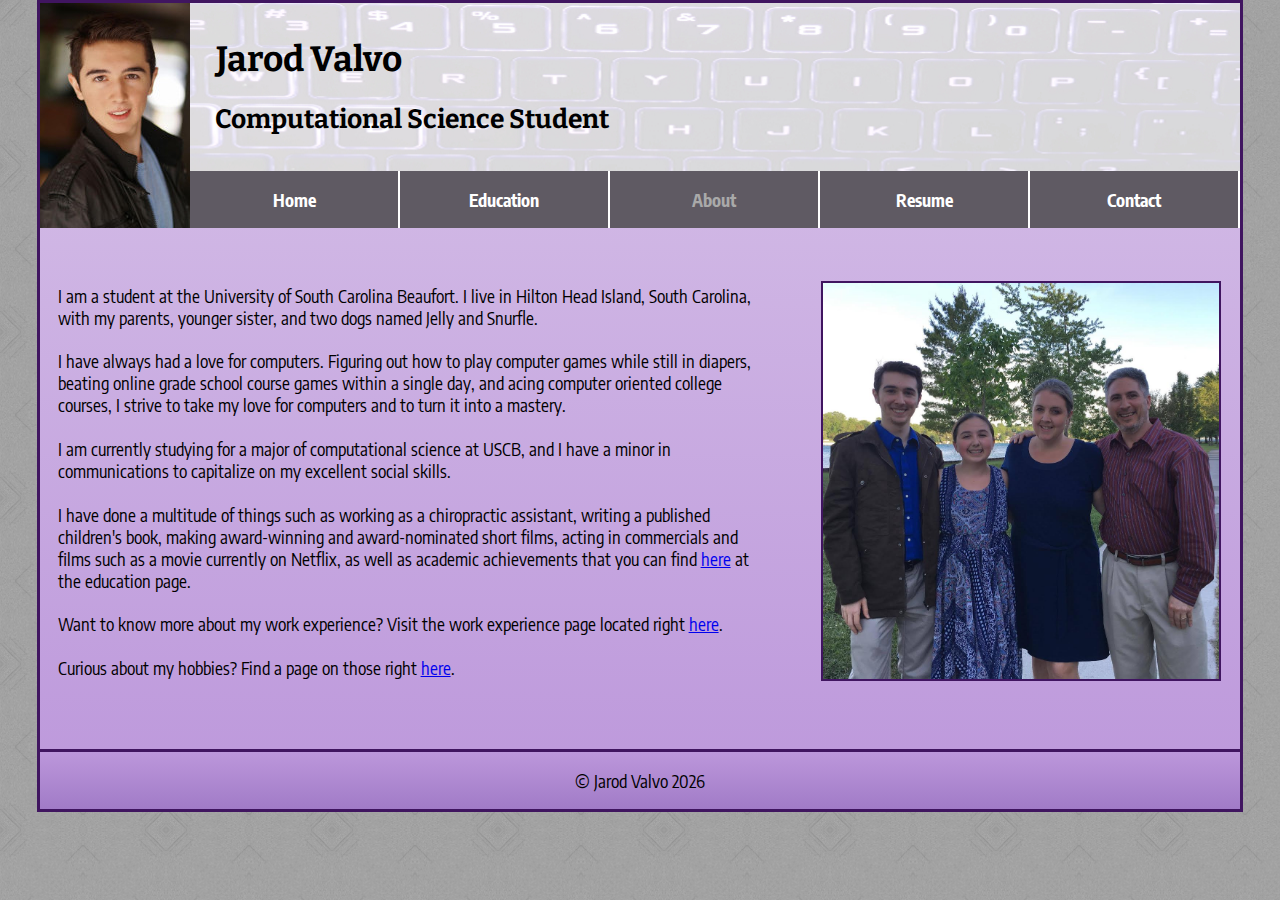
<file: jvalvo_102fa17_finalproject/about.html>
<!DOCTYPE html>
<html lang="en">
<head>
    <meta charset="UTF-8">
    <meta name="viewport" content="width=device-width, initial-scale=1">
    <title>Jarod Valvo About</title>
    <link rel="shortcut icon" href="images/favicon.ico">
    <link rel="stylesheet" href="styles/normalize.css">
    <link rel="stylesheet" href="styles/main.css">
    <!-- SlickNav styles -->
    <link rel="stylesheet" href="styles/slicknav.css">
    <!-- Font styles -->
    <link href="https://fonts.googleapis.com/css?family=Bitter|Encode+Sans+Condensed" rel="stylesheet">


    <!-- Load jQuery library from CDN (Content Delivery Network) -->
    <!-- <script src="https://code.jquery.com/jquery-3.2.1.min.js"
            integrity="sha256-hwg4gsxgFZhOsEEamdOYGBf13FyQuiTwlAQgxVSNgt4="
            crossorigin="anonymous"></script> -->
    <!-- jQuery library -->
    <script src="http://code.jquery.com/jquery-2.1.3.min.js"></script> <!-- 2.1.3 -->
    <script src="js/jquery.slicknav.min.js"></script>

    <script type="text/javascript">
        $(document).ready( function() {
            $('#nav_menu').slicknav( { prependTo: "#mobile_menu" } );
        });
    </script>
</head>
<body>
    <header>
        <a class="plain_text" href="index.html"><img src="images/jarod-headshot-resized.jpg">
        <h1>Jarod Valvo</h1>
        <h2>Computational Science Student</h2></a>

        <nav id="nav_menu">
            <ul>
                <li><a href="index.html">Home</a></li>
                <li><a href="education.html">Education</a></li>
                <li><a class="current" href="about.html">About</a></li>
                <li><a href="resume.html">Resume</a>
                    <ul>
                        <li><a href="work_experience.html">Work Experience</a></li>
                        <li><a href="projects.html">Projects</a></li>
                        <li><a href="hobbies_and_interests.html">Hobbies and Interests</a></li>
                    </ul>
                </li>
                <li><a class="lastitem" href="contact.html">Contact</a></li>
            </ul>
        </nav>
    </header>

    <nav id="mobile_menu"></nav>

    <main>
        <p>I am a student at the University of
            South Carolina Beaufort.  I live in Hilton Head Island, South Carolina,
            with my parents, younger sister, and two dogs named Jelly and Snurfle.</p>
        <p>I have always had a love for computers.  Figuring out how to play
        computer games while still in diapers, beating online grade school course
        games within a single day, and acing computer oriented college courses, I
        strive to take my love for computers and to turn it into a mastery.</p>
        <p>I am currently studying for a major of computational science at USCB,
            and I have a minor in communications to capitalize on my excellent
            social skills.</p>
        <p>I have done a multitude of things such as working as a chiropractic
            assistant, writing a published children's book, making award-winning and
            award-nominated short films, acting in commercials and films such as a
            movie currently on Netflix, as well as academic achievements that you can find
            <a href="education.html">here</a> at the education page.</p>
        <p>Want to know more about my work experience?
            Visit the work experience page located right <a href="work_experience.html">here</a>.</p>
        <p>Curious about my hobbies?  Find a page on those right <a href="hobbies_and_interests.html">here</a>.</p>
    </main>


    <aside>
        <img src="images/jarod-and-family.jpg" alt="Me with my family"
             title="Me with my family" width="100%">
    </aside>


    <footer>
        <p>
            <script>
                var today = new Date();
                document.write("&copy; Jarod Valvo " + today.getFullYear());
            </script>
        </p>
    </footer>
</body>
</file>
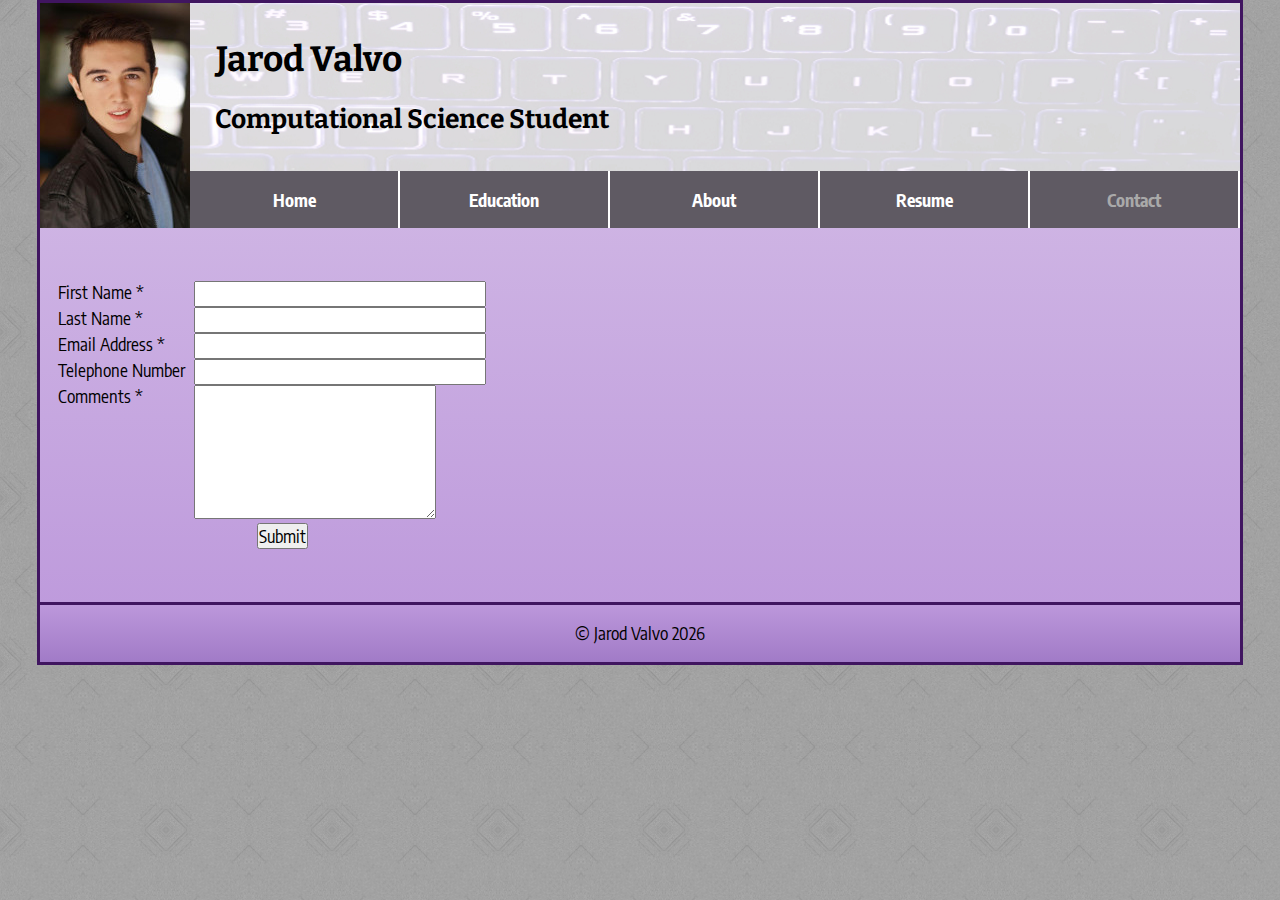
<file: jvalvo_102fa17_finalproject/contact.html>
<!DOCTYPE html>
<html lang="en">
<head>
    <meta charset="UTF-8">
    <meta name="viewport" content="width=device-width, initial-scale=1">
    <title>Jarod Valvo Contact</title>
    <link rel="shortcut icon" href="images/favicon.ico">
    <link rel="stylesheet" href="styles/normalize.css">
    <link rel="stylesheet" href="styles/main.css">
    <!-- SlickNav styles -->
    <link rel="stylesheet" href="styles/slicknav.css">
    <!-- Font styles -->
    <link href="https://fonts.googleapis.com/css?family=Bitter|Encode+Sans+Condensed" rel="stylesheet">


    <!-- Load jQuery library from CDN (Content Delivery Network) -->
    <!-- <script src="https://code.jquery.com/jquery-3.2.1.min.js"
            integrity="sha256-hwg4gsxgFZhOsEEamdOYGBf13FyQuiTwlAQgxVSNgt4="
            crossorigin="anonymous"></script> -->
    <!-- jQuery library -->
    <script src="http://code.jquery.com/jquery-2.1.3.min.js"></script> <!-- 2.1.3 -->
    <script src="js/jquery.slicknav.min.js"></script>

    <script type="text/javascript">
        $(document).ready( function() {
            $('#nav_menu').slicknav( { prependTo: "#mobile_menu" } );
        });
    </script>
</head>
<body>
    <header>
        <a class="plain_text" href="index.html"><img src="images/jarod-headshot-resized.jpg">
        <h1>Jarod Valvo</h1>
        <h2>Computational Science Student</h2></a>

        <nav id="nav_menu">
            <ul>
                <li><a href="index.html">Home</a></li>
                <li><a href="education.html">Education</a></li>
                <li><a href="about.html">About</a></li>
                <li><a href="resume.html">Resume</a>
                    <ul>
                        <li><a href="work_experience.html">Work Experience</a></li>
                        <li><a href="projects.html">Projects</a></li>
                        <li><a href="hobbies_and_interests.html">Hobbies and Interests</a></li>
                    </ul>
                </li>
                <li><a class="current" href="contact.html">Contact</a></li>
            </ul>
        </nav>
    </header>

    <nav id="mobile_menu"></nav>

    <main>
        <form name="contactform" method="post" action="send_form_email.php">
            <table width="450px">
                <tr>
                    <td valign="top">
                        <label for="first_name">First Name *</label>
                    </td>
                    <td valign="top">
                        <input  type="text" name="first_name" maxlength="50" size="30">
                    </td>
                </tr>
                <tr>
                    <td valign="top">
                    <label for="last_name">Last Name *</label>
                    </td>
                    <td valign="top">
                        <input  type="text" name="last_name" maxlength="50" size="30">
                    </td>
                </tr>
                <tr>
                    <td valign="top">
                        <label for="email">Email Address *</label>
                    </td>
                    <td valign="top">
                        <input  type="text" name="email" maxlength="80" size="30">
                    </td>
                </tr>
                <tr>
                    <td valign="top">
                        <label for="telephone">Telephone Number</label>
                    </td>
                    <td valign="top">
                        <input  type="text" name="telephone" maxlength="30" size="30">
                    </td>
                </tr>
                <tr>
                    <td valign="top">
                        <label for="comments">Comments *</label>
                    </td>
                    <td valign="top">
                        <textarea  name="comments" maxlength="1000" cols="25" rows="6"></textarea>
                    </td>
                </tr>
                <tr>
                    <td colspan="2" style="text-align:center">
                        <input type="submit" value="Submit">   
<!--                        <a href="http://www.freecontactform.com/email_form.php">Email Form</a>-->
                    </td>
                </tr>
            </table>
        </form>
    </main>


    <footer>
        <p>
            <script>
                var today = new Date();
                document.write("&copy; Jarod Valvo " + today.getFullYear());
            </script>
        </p>
    </footer>
</body>
</html>
</file>
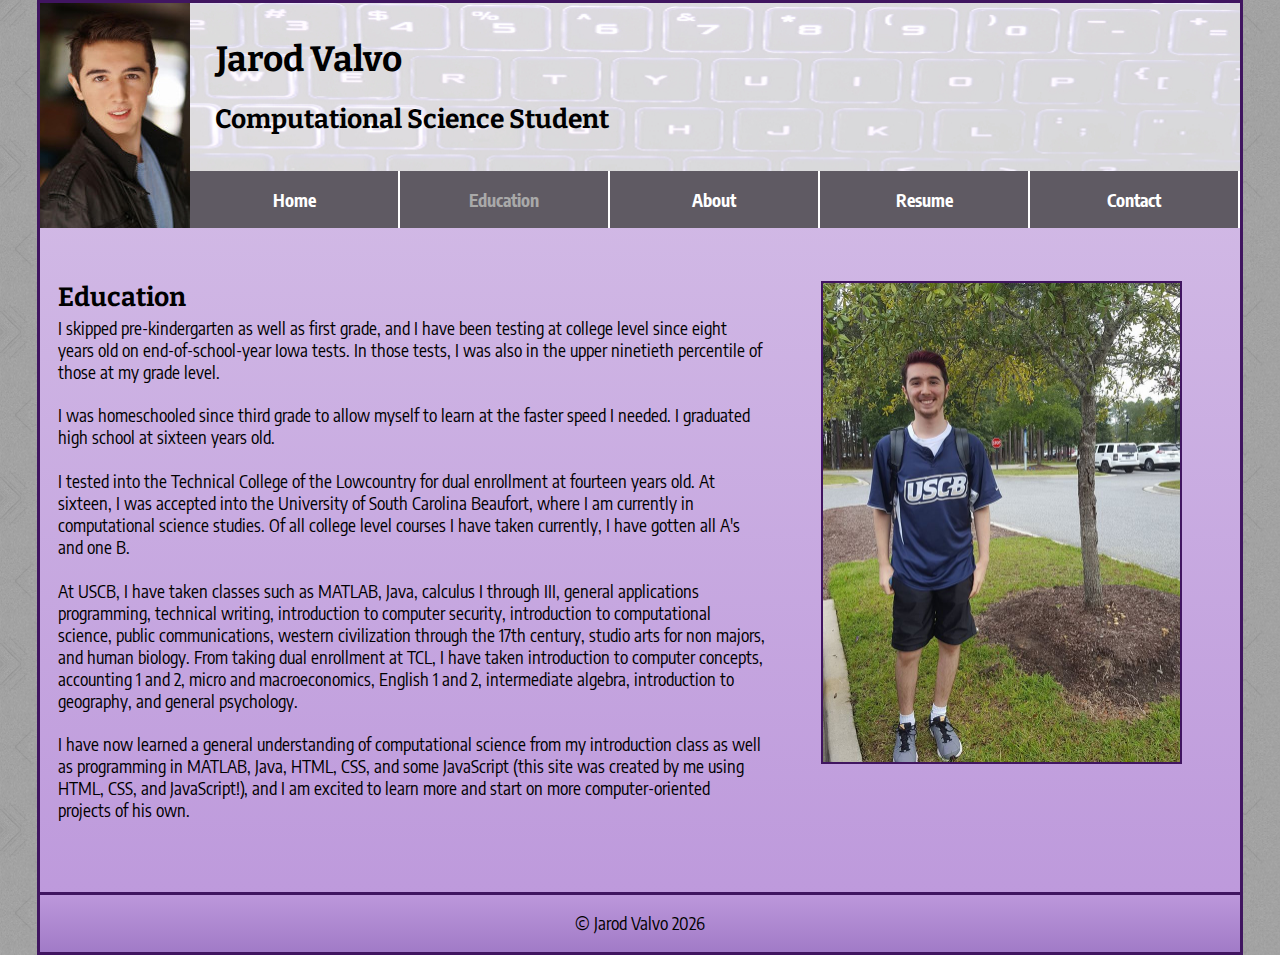
<file: jvalvo_102fa17_finalproject/education.html>
<!DOCTYPE html>
<html lang="en">
<head>
    <meta charset="UTF-8">
    <meta name="viewport" content="width=device-width, initial-scale=1">
    <title>Jarod Valvo Education</title>
    <link rel="shortcut icon" href="images/favicon.ico">
    <link rel="stylesheet" href="styles/normalize.css">
    <link rel="stylesheet" href="styles/main.css">
    <!-- SlickNav styles -->
    <link rel="stylesheet" href="styles/slicknav.css">
    <!-- Font styles -->
    <link href="https://fonts.googleapis.com/css?family=Bitter|Encode+Sans+Condensed" rel="stylesheet">


    <!-- Load jQuery library from CDN (Content Delivery Network) -->
    <!-- <script src="https://code.jquery.com/jquery-3.2.1.min.js"
            integrity="sha256-hwg4gsxgFZhOsEEamdOYGBf13FyQuiTwlAQgxVSNgt4="
            crossorigin="anonymous"></script> -->
    <!-- jQuery library -->
    <script src="http://code.jquery.com/jquery-2.1.3.min.js"></script> <!-- 2.1.3 -->
    <script src="js/jquery.slicknav.min.js"></script>

    <script type="text/javascript">
        $(document).ready( function() {
            $('#nav_menu').slicknav( { prependTo: "#mobile_menu" } );
        });
    </script>
</head>
<body>
    <header>
        <a class="plain_text" href="index.html"><img src="images/jarod-headshot-resized.jpg">
        <h1>Jarod Valvo</h1>
        <h2>Computational Science Student</h2></a>

        <nav id="nav_menu">
            <ul>
                <li><a href="index.html">Home</a></li>
                <li><a class="current" href="education.html">Education</a></li>
                <li><a href="about.html">About</a></li>
                <li><a href="resume.html">Resume</a>
                    <ul>
                        <li><a href="work_experience.html">Work Experience</a></li>
                        <li><a href="projects.html">Projects</a></li>
                        <li><a href="hobbies_and_interests.html">Hobbies and Interests</a></li>
                    </ul>
                </li>
                <li><a class="lastitem" href="contact.html">Contact</a></li>
            </ul>
        </nav>
    </header>

    <nav id="mobile_menu"></nav>

    <main>
        <h3>Education</h3>
            <p>I skipped pre-kindergarten as well as first grade, and I have been
            testing at college level since eight years old on end-of-school-year
            Iowa tests.  In those tests, I was also in the upper ninetieth
            percentile of those at my grade level.</p>

            <p>I was homeschooled since third grade to allow myself to learn
                at the faster speed I needed.  I graduated high school at
                sixteen years old.</p>
            <p>I tested into the Technical College of the Lowcountry for dual
                enrollment at fourteen years old.  At sixteen, I was accepted
                into the University of South Carolina Beaufort, where I am currently
                in computational science studies.  Of all college
                level courses I have taken currently, I have gotten all A's and one B.</p>
            <p>At USCB, I have taken classes such as MATLAB, Java, calculus I through III,
                general applications programming, technical writing, introduction to computer
                security, introduction to computational science, public communications,
                western civilization through the 17th century, studio arts for non majors, and
                human biology.  From taking dual enrollment at TCL, I have taken introduction to
                computer concepts, accounting 1 and 2, micro and macroeconomics, English 1 and 2,
            intermediate algebra, introduction to geography, and general psychology.</p>
            <p>I have now learned a general understanding of computational science
                from my introduction class as well as programming in MATLAB, Java, HTML, CSS,
                and some JavaScript (this site was created by me using HTML, CSS, and JavaScript!),
                and I am excited to learn more and start on more computer-oriented
                projects of his own.</p>
    </main>


    <aside>
        <img src="images/jarod-at-uscb.jpg" alt="Jarod at USCB" title="Jarod at USCB" width="90%">
        <!--<img src="images/young-jarod-with-iowa-test-scores.jpg" width="100%"-->
             <!--alt="Thirteen year old Jarod holding his Iowa Test scores"-->
            <!--title="Thirteen year old Jarod holding his Iowa Test scores">-->
    </aside>


    <footer>
        <p>
            <script>
                var today = new Date();
                document.write("&copy; Jarod Valvo " + today.getFullYear());
            </script>
        </p>
    </footer>

</body>
</html>
</file>
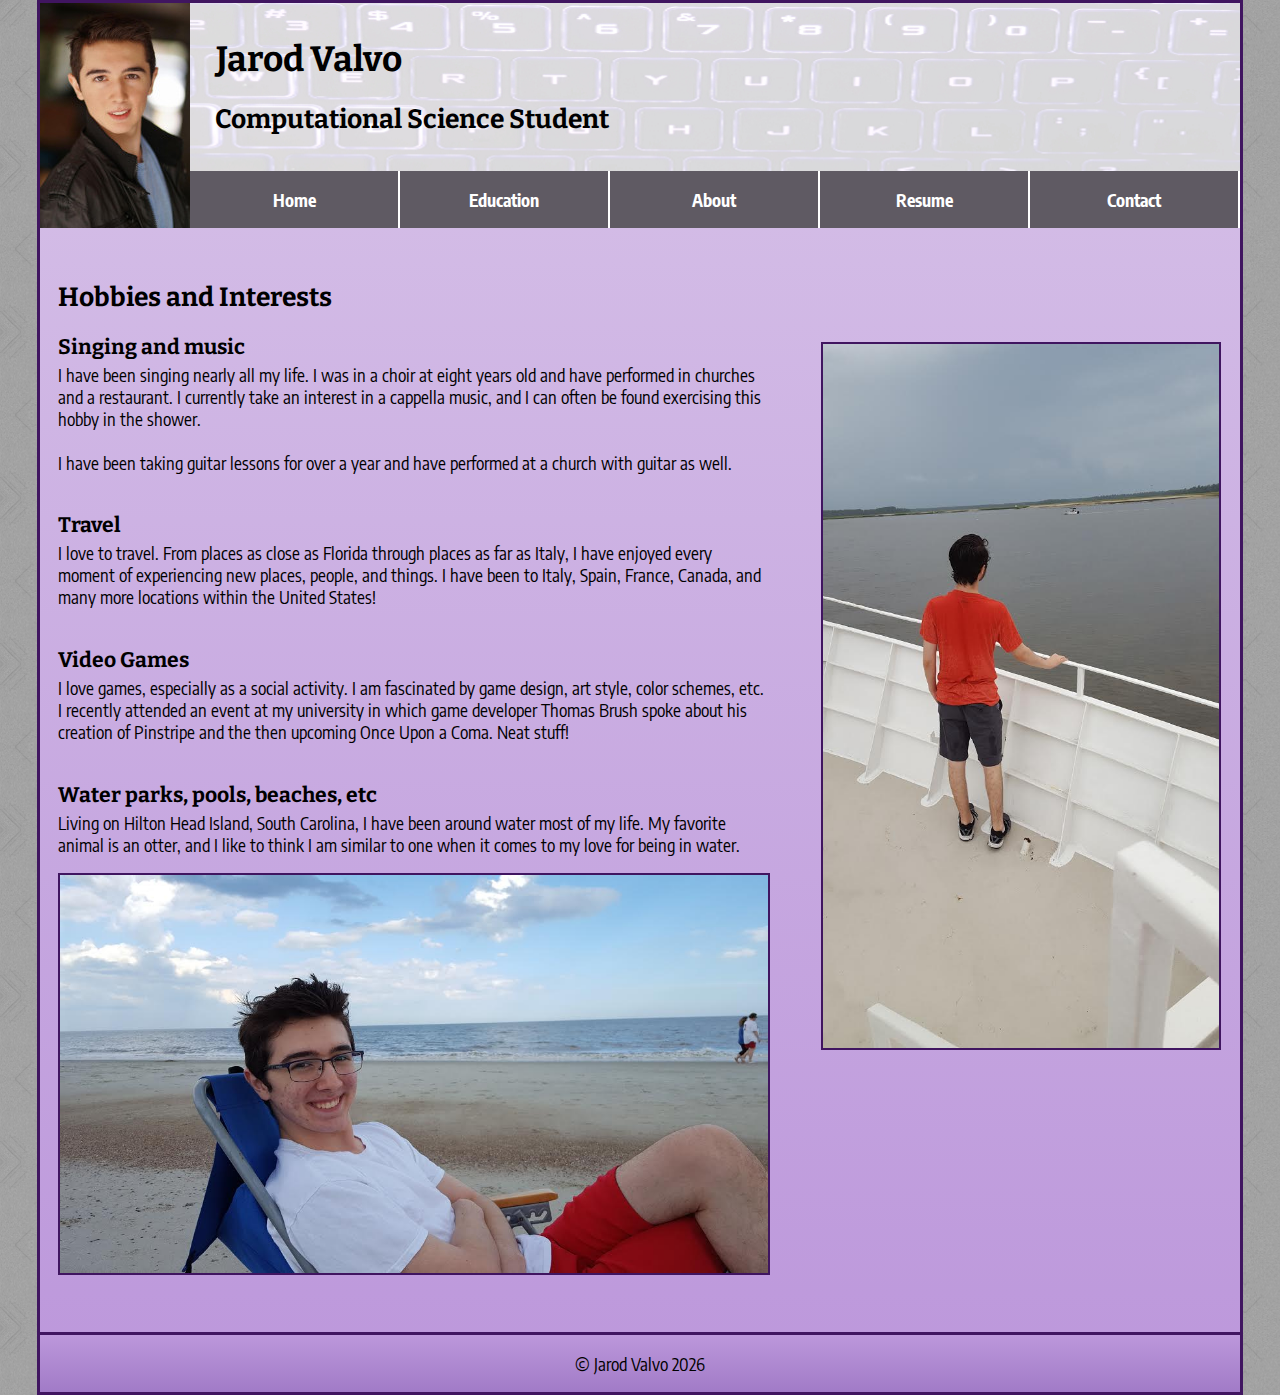
<file: jvalvo_102fa17_finalproject/hobbies_and_interests.html>
<!DOCTYPE html>
<html lang="en">
<head>
    <meta charset="UTF-8">
    <meta name="viewport" content="width=device-width, initial-scale=1">
    <title>Jarod Valvo Hobbies and Interests</title>
    <link rel="shortcut icon" href="images/favicon.ico">
    <link rel="stylesheet" href="styles/normalize.css">
    <link rel="stylesheet" href="styles/main.css">
    <!-- SlickNav styles -->
    <link rel="stylesheet" href="styles/slicknav.css">
    <!-- Font styles -->
    <link href="https://fonts.googleapis.com/css?family=Bitter|Encode+Sans+Condensed" rel="stylesheet">


    <!-- Load jQuery library from CDN (Content Delivery Network) -->
    <!-- <script src="https://code.jquery.com/jquery-3.2.1.min.js"
            integrity="sha256-hwg4gsxgFZhOsEEamdOYGBf13FyQuiTwlAQgxVSNgt4="
            crossorigin="anonymous"></script> -->
    <!-- jQuery library -->
    <script src="http://code.jquery.com/jquery-2.1.3.min.js"></script> <!-- 2.1.3 -->
    <script src="js/jquery.slicknav.min.js"></script>

    <script type="text/javascript">
        $(document).ready( function() {
            $('#nav_menu').slicknav( { prependTo: "#mobile_menu" } );
        });
    </script>
</head>
<body>
    <header>
        <a class="plain_text" href="index.html"><img src="images/jarod-headshot-resized.jpg">
        <h1>Jarod Valvo</h1>
        <h2>Computational Science Student</h2></a>

        <nav id="nav_menu">
            <ul>
                <li><a href="index.html">Home</a></li>
                <li><a href="education.html">Education</a></li>
                <li><a href="about.html">About</a></li>
                <li><a href="resume.html">Resume</a>
                    <ul>
                        <li><a href="work_experience.html">Work Experience</a></li>
                        <li><a href="projects.html">Projects</a></li>
                        <li><a class="current" href="hobbies_and_interests.html">Hobbies and Interests</a></li>
                    </ul>
                </li>
                <li><a class="lastitem" href="contact.html">Contact</a></li>
            </ul>
        </nav>
    </header>

    <nav id="mobile_menu"></nav>

    <main>
        <h3>Hobbies and Interests</h3>
        <h4>Singing and music</h4>
        <p>I have been singing nearly all my life.  I was in a choir at eight
            years old and have performed in churches and a restaurant.  I currently
            take an interest in a cappella music, and I can often be found exercising this
            hobby in the shower.</p>
        <p>I have been taking guitar lessons for over a year and have performed at
            a church with guitar as well.</p>
        <h4>Travel</h4>
        <p>I love to travel.  From places as close as Florida through places
            as far as Italy, I have enjoyed every moment of experiencing new
            places, people, and things.  I have been to Italy, Spain, France,
            Canada, and many more locations within the United States!</p>
        <h4>Video Games</h4>
        <p>I love games, especially as a social activity.  I am fascinated
            by game design, art style, color schemes, etc.  I recently attended
            an event at my university in which game developer Thomas Brush spoke about
            his creation of Pinstripe and the then upcoming Once Upon a Coma.  Neat stuff!</p>
        <h4>Water parks, pools, beaches, etc</h4>
        <p>Living on Hilton Head Island, South Carolina, I have been around water
            most of my life.  My favorite animal is an otter, and I like to think
            I am similar to one when it comes to my love for being in water.</p>
        <img src="images/jarod-on-the-beach.jpg" alt="Jarod on the beaach"
             title="Jarod on the beach" width="100%">
    </main>


    <aside>

        <img class="top_margin" src="images/jarod-on-boat.jpg" alt="Jarod on a boat" title="Jarod on a boat"
             width="100%">
    </aside>



    <footer>
        <p>
            <script>
                var today = new Date();
                document.write("&copy; Jarod Valvo " + today.getFullYear());
            </script>
        </p>
    </footer>

</body>
</html>
</file>
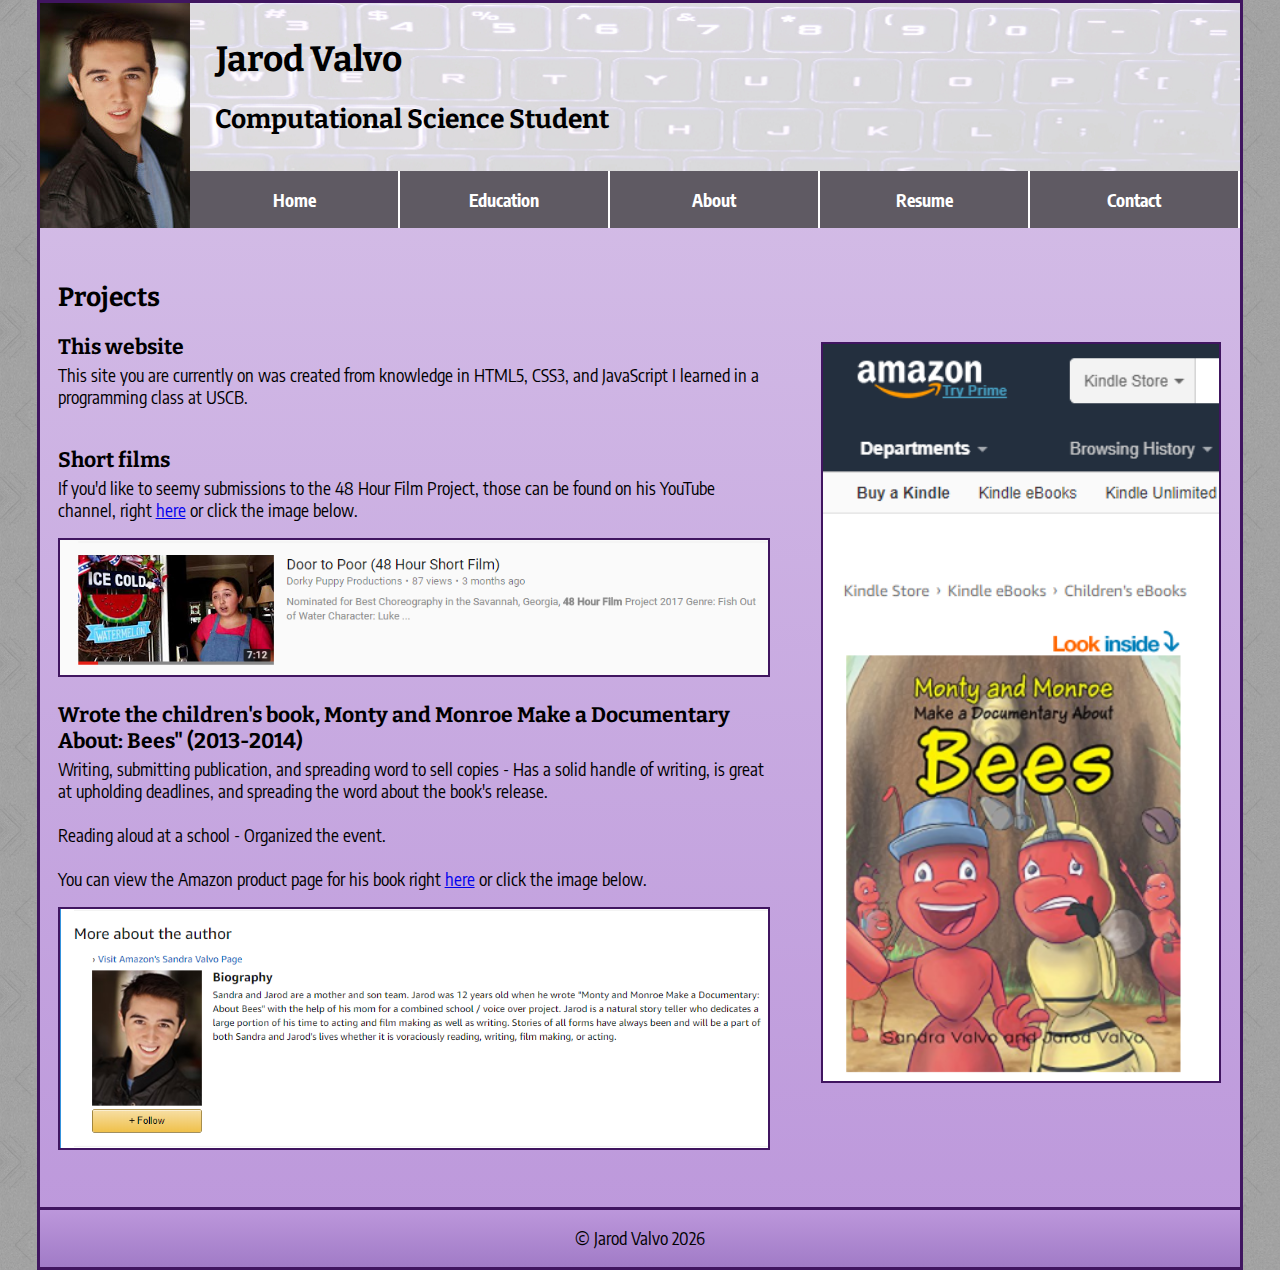
<file: jvalvo_102fa17_finalproject/projects.html>
<!DOCTYPE html>
<html lang="en">
<head>
    <meta charset="UTF-8">
    <meta name="viewport" content="width=device-width, initial-scale=1">
    <title>Jarod Valvo Projects</title>
    <link rel="shortcut icon" href="images/favicon.ico">
    <link rel="stylesheet" href="styles/normalize.css">
    <link rel="stylesheet" href="styles/main.css">
    <!-- SlickNav styles -->
    <link rel="stylesheet" href="styles/slicknav.css">
    <!-- Font styles -->
    <link href="https://fonts.googleapis.com/css?family=Bitter|Encode+Sans+Condensed" rel="stylesheet">


    <!-- Load jQuery library from CDN (Content Delivery Network) -->
    <!-- <script src="https://code.jquery.com/jquery-3.2.1.min.js"
            integrity="sha256-hwg4gsxgFZhOsEEamdOYGBf13FyQuiTwlAQgxVSNgt4="
            crossorigin="anonymous"></script> -->
    <!-- jQuery library -->
    <script src="http://code.jquery.com/jquery-2.1.3.min.js"></script> <!-- 2.1.3 -->
    <script src="js/jquery.slicknav.min.js"></script>

    <script type="text/javascript">
        $(document).ready( function() {
            $('#nav_menu').slicknav( { prependTo: "#mobile_menu" } );
        });
    </script>
</head>
<body>
    <header>
        <a class="plain_text" href="index.html"><img src="images/jarod-headshot-resized.jpg">
        <h1>Jarod Valvo</h1>
        <h2>Computational Science Student</h2></a>

        <nav id="nav_menu">
            <ul>
                <li><a href="index.html">Home</a></li>
                <li><a href="education.html">Education</a></li>
                <li><a href="about.html">About</a></li>
                <li><a href="resume.html">Resume</a>
                    <ul>
                        <li><a href="work_experience.html">Work Experience</a></li>
                        <li><a class="current" href="projects.html">Projects</a></li>
                        <li><a href="hobbies_and_interests.html">Hobbies and Interests</a></li>
                    </ul>
                </li>
                <li><a class="lastitem" href="contact.html">Contact</a></li>
            </ul>
        </nav>
    </header>

    <nav id="mobile_menu"></nav>

    <main>
        <h3>Projects</h3>

        <h4>This website</h4>
        <p>This site you are currently on was created from knowledge in HTML5, CSS3,
            and JavaScript I learned in a programming class at USCB.</p>
        <h4>Short films</h4>
        <p>If you'd like to seemy submissions to the 48 Hour Film Project,
            those can be found on his YouTube channel, right
            <a href="https://www.youtube.com/channel/UCXPTdCXGaQoduKwh1xmJnCA" target="_blank">here</a>
             or click the image below.</p>
        <a href="https://www.youtube.com/channel/UCXPTdCXGaQoduKwh1xmJnCA" target="_blank">
            <img src="images/jarod-door-to-poor-thumbnail.PNG"
             alt="Jarod's short film for the 2017 48 Hour Film Project - Youtube link"
             title="Jarod's short film for the 2017 48 Hour Film Project - Youtube link"
                 width="100%"></a>
        <h4>Wrote the children's book, Monty and Monroe Make a Documentary
            About: Bees" (2013-2014)</h4>
        <p>Writing, submitting publication, and spreading word to sell
            copies - Has a solid handle of writing, is great at upholding
            deadlines, and spreading the word about the book's release.</p>
        <p>Reading aloud at a school - Organized the event.</p>
        <p>You can view the Amazon product page for his book right
            <a href="https://www.amazon.com/Monty-Monroe-Make-Documentary-About-ebook/dp/B01E9NX5B4/ref=sr_1_8?ie=UTF8&qid=1512314953&sr=8-8&keywords=monty+and+monroe"
               target="_blank">here</a>
             or click the image below.</p>
        <a href="https://www.amazon.com/Monty-Monroe-Make-Documentary-About-ebook/dp/B01E9NX5B4/ref=sr_1_8?ie=UTF8&qid=1512314953&sr=8-8&keywords=monty+and+monroe"
           target="_blank">
            <img src="images/jarod-author-profile.PNG"
             alt="The Amazon author profile for Jarod's book - Amazon link"
             title="The Amazon author profile for Jarod's book - Amazon link"
                 width="100%"></a>
    </main>



    <aside>
        <a href="https://www.amazon.com/Monty-Monroe-Make-Documentary-About-ebook/dp/B01E9NX5B4/ref=sr_1_8?ie=UTF8&qid=1512314953&sr=8-8&keywords=monty+and+monroe"
        target="_blank">
            <img class="top_margin" src="images/jarod-childrens-book.PNG"
             alt="The Amazon product page for Jarod's book - Amazon link"
             title="The Amazon product page for Jarod's book - Amazon link"
                 width="100%"></a>
    </aside>



    <footer>
        <p>
            <script>
                var today = new Date();
                document.write("&copy; Jarod Valvo " + today.getFullYear());
            </script>
        </p>
    </footer>

</body>
</html>
</file>
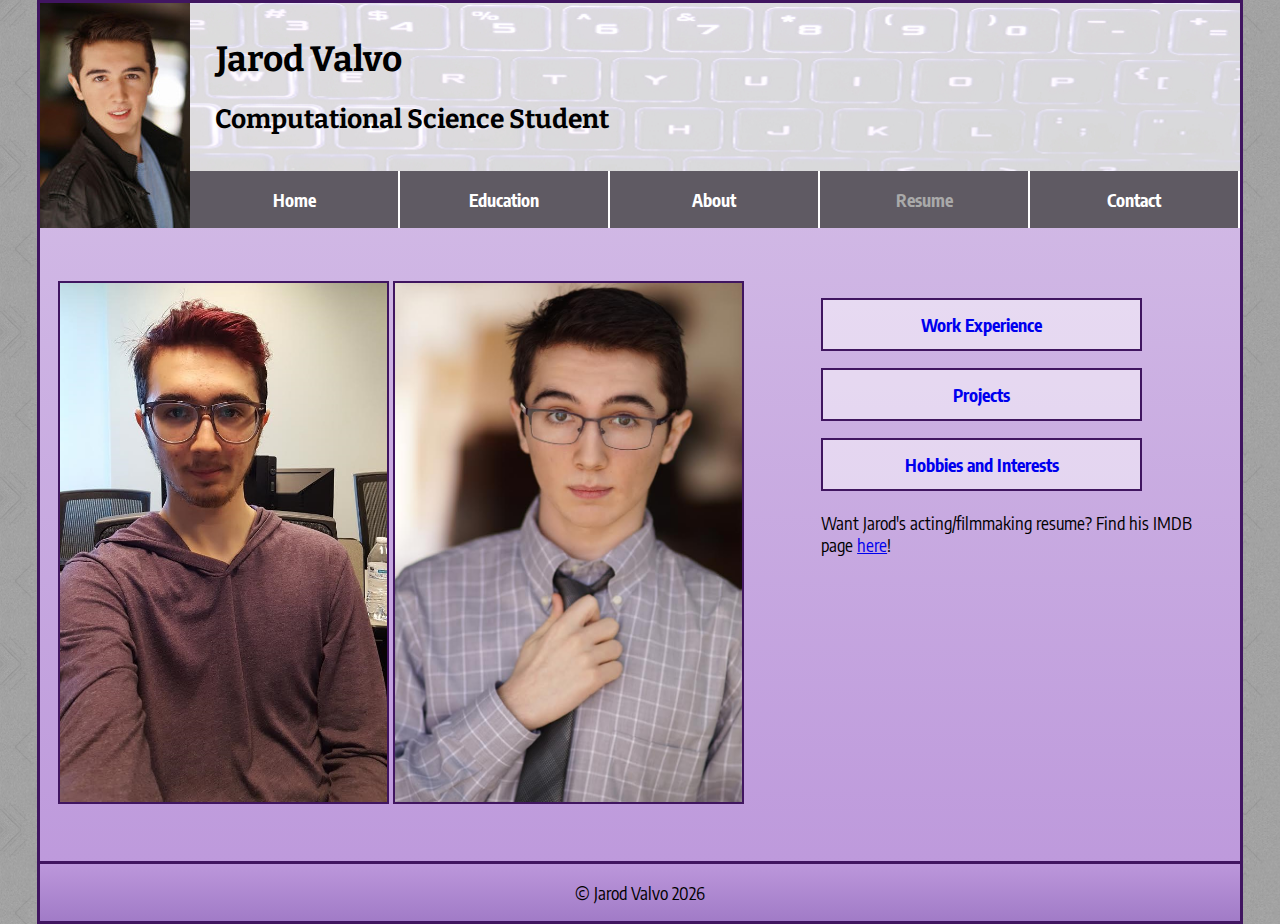
<file: jvalvo_102fa17_finalproject/resume.html>
<!DOCTYPE html>
<html lang="en">
<head>
    <meta charset="UTF-8">
    <meta name="viewport" content="width=device-width, initial-scale=1">
    <title>Jarod Valvo Resume</title>
    <link rel="shortcut icon" href="images/favicon.ico">
    <link rel="stylesheet" href="styles/normalize.css">
    <link rel="stylesheet" href="styles/main.css">
    <!-- SlickNav styles -->
    <link rel="stylesheet" href="styles/slicknav.css">
    <!-- Font styles -->
    <link href="https://fonts.googleapis.com/css?family=Bitter|Encode+Sans+Condensed" rel="stylesheet">


    <!-- Load jQuery library from CDN (Content Delivery Network) -->
    <!-- <script src="https://code.jquery.com/jquery-3.2.1.min.js"
            integrity="sha256-hwg4gsxgFZhOsEEamdOYGBf13FyQuiTwlAQgxVSNgt4="
            crossorigin="anonymous"></script> -->
    <!-- jQuery library -->
    <script src="http://code.jquery.com/jquery-2.1.3.min.js"></script> <!-- 2.1.3 -->
    <script src="js/jquery.slicknav.min.js"></script>

    <script type="text/javascript">
        $(document).ready( function() {
            $('#nav_menu').slicknav( { prependTo: "#mobile_menu" } );
        });
    </script>
</head>
<body>
    <header>
        <a class="plain_text" href="index.html"><img src="images/jarod-headshot-resized.jpg">
        <h1>Jarod Valvo</h1>
        <h2>Computational Science Student</h2></a>

        <nav id="nav_menu">
            <ul>
                <li><a href="index.html">Home</a></li>
                <li><a href="education.html">Education</a></li>
                <li><a href="about.html">About</a></li>
                <li><a class="current" href="resume.html">Resume</a>
                    <ul>
                        <li><a href="work_experience.html">Work Experience</a></li>
                        <li><a href="projects.html">Projects</a></li>
                        <li><a href="hobbies_and_interests.html">Hobbies and Interests</a></li>
                    </ul>
                </li>
                <li><a class="lastitem" href="contact.html">Contact</a></li>
            </ul>
        </nav>
    </header>

    <nav id="mobile_menu"></nav>

    <main>
        <img src="images/jarod-in-computer-lab.jpg" alt="Jarod in his college's computer lab"
             title="Jarod in his college's computer lab" width="46.3%">
        <img src="images/jarod-glasses-and-tie.jpg" alt="A professional headshot of Jarod"
             title="Jarod in business clothing" width=49%">
    </main>

    <aside>
        <ul>
            <li><a href="work_experience.html">Work Experience</a></li>
            <li><a href="projects.html">Projects</a></li>
            <li><a href="hobbies_and_interests.html">Hobbies and Interests</a></li>
        </ul>

        <p>Want Jarod's acting/filmmaking resume?  Find his IMDB page
            <a href="http://www.imdb.com/name/nm5381488/" target="_blank">here</a>!</p>
    </aside>


    <footer>
        <p>
            <script>
                var today = new Date();
                document.write("&copy; Jarod Valvo " + today.getFullYear());
            </script>
        </p>
    </footer>

</body>
</html>
</file>
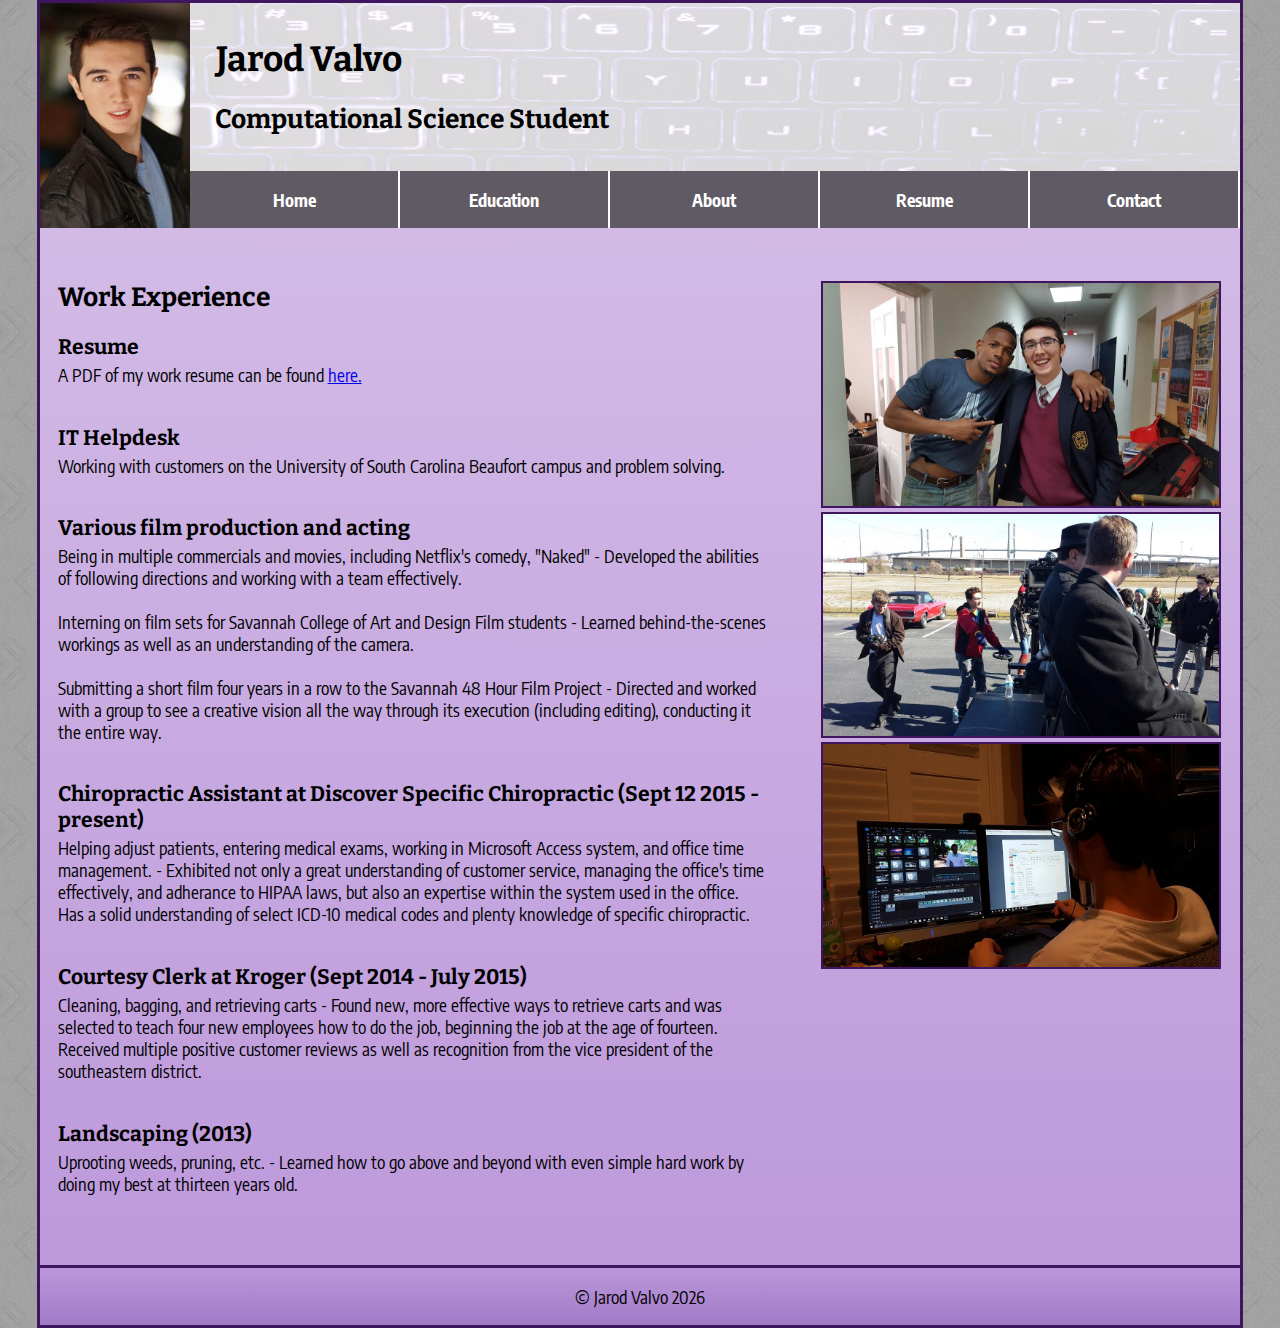
<file: jvalvo_102fa17_finalproject/work_experience.html>
<!DOCTYPE html>
<html lang="en">
<head>
    <meta charset="UTF-8">
    <meta name="viewport" content="width=device-width, initial-scale=1">
    <title>Jarod Valvo Work Experience</title>
    <link rel="shortcut icon" href="images/favicon.ico">
    <link rel="stylesheet" href="styles/normalize.css">
    <link rel="stylesheet" href="styles/main.css">
    <!-- SlickNav styles -->
    <link rel="stylesheet" href="styles/slicknav.css">
    <!-- Font styles -->
    <link href="https://fonts.googleapis.com/css?family=Bitter|Encode+Sans+Condensed" rel="stylesheet">


    <!-- Load jQuery library from CDN (Content Delivery Network) -->
    <!-- <script src="https://code.jquery.com/jquery-3.2.1.min.js"
            integrity="sha256-hwg4gsxgFZhOsEEamdOYGBf13FyQuiTwlAQgxVSNgt4="
            crossorigin="anonymous"></script> -->
    <!-- jQuery library -->
    <script src="http://code.jquery.com/jquery-2.1.3.min.js"></script> <!-- 2.1.3 -->
    <script src="js/jquery.slicknav.min.js"></script>

    <script type="text/javascript">
        $(document).ready( function() {
            $('#nav_menu').slicknav( { prependTo: "#mobile_menu" } );
        });
    </script>
</head>
<body>
    <header>
        <a class="plain_text" href="index.html"><img src="images/jarod-headshot-resized.jpg">
        <h1>Jarod Valvo</h1>
        <h2>Computational Science Student</h2></a>

        <nav id="nav_menu">
            <ul>
                <li><a href="index.html">Home</a></li>
                <li><a href="education.html">Education</a></li>
                <li><a href="about.html">About</a></li>
                <li><a href="resume.html">Resume</a>
                    <ul>
                        <li><a class="current" href="work_experience.html">Work Experience</a></li>
                        <li><a href="projects.html">Projects</a></li>
                        <li><a href="hobbies_and_interests.html">Hobbies and Interests</a></li>
                    </ul>
                </li>
                <li><a class="lastitem" href="contact.html">Contact</a></li>
            </ul>
        </nav>
    </header>

    <nav id="mobile_menu"></nav>

    <main>
        <h3>Work Experience</h3>
        <h4>Resume</h4>
        <p>A PDF of my work resume can be found
            <a href="documents/Jarod_Valvo_Resume.pdf" title="Work Resume" target="_blank">here.</a></p>
        <h4>IT Helpdesk</h4>
        <p>Working with customers on the University of South Carolina Beaufort campus and
        problem solving.</p>
        <h4>Various film production and acting</h4>
        <p>Being in multiple commercials and movies, including Netflix's
            comedy, "Naked" - Developed the abilities of following directions
            and working with a team effectively.</p>
        <p>Interning on film sets for Savannah College of Art
            and Design Film students - Learned behind-the-scenes workings as well
            as an understanding of the camera.</p>
        <p>Submitting a short film four years in a row to the Savannah
            48 Hour Film Project - Directed and worked with a group to
            see a creative vision all the way through its execution (including editing),
            conducting it the entire way.</p>
        <h4>Chiropractic Assistant at Discover Specific Chiropractic
            (Sept 12 2015 - present)</h4>
        <p>Helping adjust patients, entering medical exams, working in
            Microsoft Access system, and office time management. - Exhibited
            not only a great understanding of customer service, managing the
            office's time effectively, and adherance to HIPAA laws, but also
            an expertise within the system used in the office.  Has a solid
            understanding of select ICD-10 medical codes and plenty knowledge
            of specific chiropractic.</p>
        <h4>Courtesy Clerk at Kroger (Sept 2014 - July 2015)</h4>
        <p>Cleaning, bagging, and retrieving carts - Found new, more effective
            ways to retrieve carts and was selected to teach four new employees
            how to do the job, beginning the job at the age of fourteen.
            Received multiple positive customer reviews as well as recognition
            from the vice president of the southeastern district.</p>
        <h4>Landscaping (2013)</h4>
        <p>Uprooting weeds, pruning, etc. - Learned how to go above and beyond
            with even simple hard work by doing my best at thirteen years old.</p>
    </main>


    <aside>
        <img src="images/jarod-with-marlon-wayans.jpg" alt="Jarod on set of a Netflix film with Marlon Wayans"
             title="Jarod on set of a Netflix film with Marlon Wayans" width="100%">
        <img src="images/jarod-on-SCAD-set.jpg" alt="Jarod on a Savannah College of Art and Design film set"
             title="Jarod on a Savannah College of Art and Design film set" width="100%">
        <img src="images/jarod-editing.jpg" alt="Jarod Editing his most recent 48 Hour Film Project entry"
             title="Jarod Editing his most recent 48 Hour Film Project entry" width="100%">
        <!--<img src="images/jarod-in-chiropractic-office.jpg" alt="Jarod in the chiropractic office where he currently works"-->
             <!--title="Jarod in the chiropractic office where he currently works" width="100%">-->
    </aside>


    <footer>
        <p>
            <script>
                var today = new Date();
                document.write("&copy; Jarod Valvo " + today.getFullYear());
            </script>
        </p>
    </footer>

</body>
</html>
</file>
<file: jvalvo_102fa17_finalproject/styles/main.css>
* {
    margin: 0;
    padding: 0;
}

html {
    background-image: url("../images/mirrored_squares/mirrored_squares.png"); /* from toptal.com, mirrored squares */
    background-repeat: repeat;
}

body {
    font-family: 'Encode Sans Condensed', sans-serif;
    width: 95%;
    max-width: 1200px;
    margin: 0 auto;
    background-color: #d7c2e8;  /* #ac75d6 is good for other things */
    border: 3px solid #401560;
    font-size: 110%;
    background: rgba(215,194,232,1);
    background: -moz-linear-gradient(top, rgba(215,194,232,1) 0%, rgba(188,151,219,1) 100%);
    background: -webkit-gradient(left top, left bottom, color-stop(0%, rgba(215,194,232,1)), color-stop(100%, rgba(188,151,219,1)));
    background: -webkit-linear-gradient(top, rgba(215,194,232,1) 0%, rgba(188,151,219,1) 100%);
    background: -o-linear-gradient(top, rgba(215,194,232,1) 0%, rgba(188,151,219,1) 100%);
    background: -ms-linear-gradient(top, rgba(215,194,232,1) 0%, rgba(188,151,219,1) 100%);
    background: linear-gradient(to bottom, rgba(215,194,232,1) 0%, rgba(188,151,219,1) 100%);
    filter: progid:DXImageTransform.Microsoft.gradient( startColorstr='#d7c2e8', endColorstr='#bc97db', GradientType=0 );
}

/* Styles for the header */
header {
    font-family: 'Bitter', serif;
    /*background-color: rgba(255, 255, 255, 0.5);*/
    max-height: 225px;
    margin: 0 auto;
    position: relative;
    /*height: auto;*/
    /*overflow: auto;*/
    background-image: url("../images/keyboard-translucent-resized.jpg");
    background-color: #d7c2e8;
    width: 100%;
}

header img {
    max-width: 150px;
    /*max-height: 167.52px;*/
    float: left;
    /*opacity: 0.5;*/
    /*width: 14%;*/
    /*height: 100%;*/
}

header h1 {
    padding: 1em 0 0 5em; /* left was 5em, can be 15% */
    margin: 0 0 0.66em; /* bottom was 0.66em, can be 1.93% */
    font-size: 200%;
}

header h2 {
    padding: 0 0 1.33em 6.63em; /* left was 6.6em, can be 15% */
    font-size: 150%;
}

header a.plain_text {
    text-decoration: none;
    color: black;
}
header a.plain_text:hover, header a.plain_text:focus, header a.plain_text:active {
    text-decoration: none;
    color: black;
}


/* the styles for the navigation menu */
#nav_menu {
    clear: none;
    position: absolute;
    /*bottom: -57px;*/
    bottom: -34.5%;
    /*left: 150px;*/
    left: 12.5%;
    max-width: 1050px;
    margin: 0;
    padding: 0;
    width: 87.5%
}

#nav_menu ul {
    list-style: none;
    position: relative;
    margin: 0;
    padding: 0;
    width: 100%;
}
#nav_menu ul li {
    float: left;
    /*width: 19.8%;*/
    width: 20%;
}
#nav_menu ul ul {
    display: none;
    position: absolute;
    top: 100%;
}
#nav_menu ul ul li {
    float: none;
}
#nav_menu ul li:hover > ul {
    display: block;
    width: 20%;
}
#nav_menu > ul::after {
    content: "";
    display: block;
    clear: both;
}
#nav_menu ul li a {
    font-family: 'Encode Sans Condensed', sans-serif;
    text-align: center;
    display: block;
    /*width: 11.835em;*/
    padding: 1em 0;
    /*padding: 1em 17.5%;*/
    text-decoration: none;
    background-color: #5f5a63;
    color: white;
    font-weight: bold;
    border-right: 2px solid white;
}
#nav_menu a.current {
    color: darkgrey;
}
#nav_menu ul li ul li {
    width: 100%;
    border: none;
}
#nav_menu ul li a:hover, #nav_menu ul li a:focus {
    background-color: gray;
}
/*#nav_menu a.lastitem {*/
    /*border-right: none;*/
/*}*/


/* Styles for the main */
main {
    clear: both;
    padding: 3em 1em;
    width: 59%;
    float: left;
}

main p, aside p {
    padding: 4px 0 1em;
}

h3 {
    font-family: 'Bitter', serif;
    font-size: 150%;
}

main h4, aside h4 {
    font-family: 'Bitter', serif;
    font-size: 120%;
    padding-top: 1em;
}


/* Styles for the aside */
aside {
    width: 33%;
    float: right;
    padding: 3em 1.3em 3em 0;
    /*position: relative;*/
    /*margin: 0 0 0 65%;*/
}

main img, aside img {
    border: 2px solid #401560;
}

img.top_margin {
    margin-top: 3.5em;
}

aside ul {
    list-style: none;
}

aside ul li a {
    display: block;
    width: 80%;
    border: 2px solid #401560;
    text-decoration: none;
    font-weight: bold;
    margin: 1em 0;
    text-align: center;
    padding: 0.75em 0;
    background-color: rgba(255, 255, 255, 0.5);
}

aside ul li a:hover, aside ul li a:focus {
    background-color: white;
}


/* Styles for the footer */
footer {
    clear: both;
    border-top: 3px solid #401560;
    padding: 1em 0;
    background: rgba(188,151,219,1);
    background: -moz-linear-gradient(top, rgba(188,151,219,1) 0%, rgba(161,123,199,1) 100%);
    background: -webkit-gradient(left top, left bottom, color-stop(0%, rgba(188,151,219,1)), color-stop(100%, rgba(161,123,199,1)));
    background: -webkit-linear-gradient(top, rgba(188,151,219,1) 0%, rgba(161,123,199,1) 100%);
    background: -o-linear-gradient(top, rgba(188,151,219,1) 0%, rgba(161,123,199,1) 100%);
    background: -ms-linear-gradient(top, rgba(188,151,219,1) 0%, rgba(161,123,199,1) 100%);
    background: linear-gradient(to bottom, rgba(188,151,219,1) 0%, rgba(161,123,199,1) 100%);
    filter: progid:DXImageTransform.Microsoft.gradient( startColorstr='#bc97db', endColorstr='#a17bc7', GradientType=0 );
}
footer p {
    text-align: center;
}

#mobile_menu {
    display: none;
}

/* Tablet portrait */
@media only screen and (max-width: 797px) {
    #nav_menu {
        display: none;
    }
    #mobile_menu {
        display: block;
        z-index: 10;
    }
    header img {
        height: 145.53px;
    }
    header h1 {
        font-size: 175%;
        padding-left: 3.8em;
    }
    header h2 {
        font-size: 130%;
        padding-left: 5em;
    }
    main {
        width: 90%;
        float: none;
        padding: 3em 5% 1em;
        z-index: 0;
    }
    .slider {
        z-index: 0;
    }
    aside {
        width: 90%;
        float: none;
        padding: 0.5em 5% 1em;
        margin: 0 auto;
    }
    main img, aside img {
        margin: 0 auto;
    }
    img.top_margin {
        margin: 0 auto;
    }
    main p, aside p {
        padding: 0 5% 1em;
    }
    footer {
        padding: 0.5em 0;
    }
}

@media only screen and (max-width: 515px) {
    header h2 {
        font-size: 100%;
        padding-left: 6em;
    }
    header img {
        height: 132.52px;
    }
}

@media only screen and (max-width: 400px) {
    header img {
        height: 153.52px;
    }
    header h2 {
        padding-left: 6.5em;
    }
}
</file>
